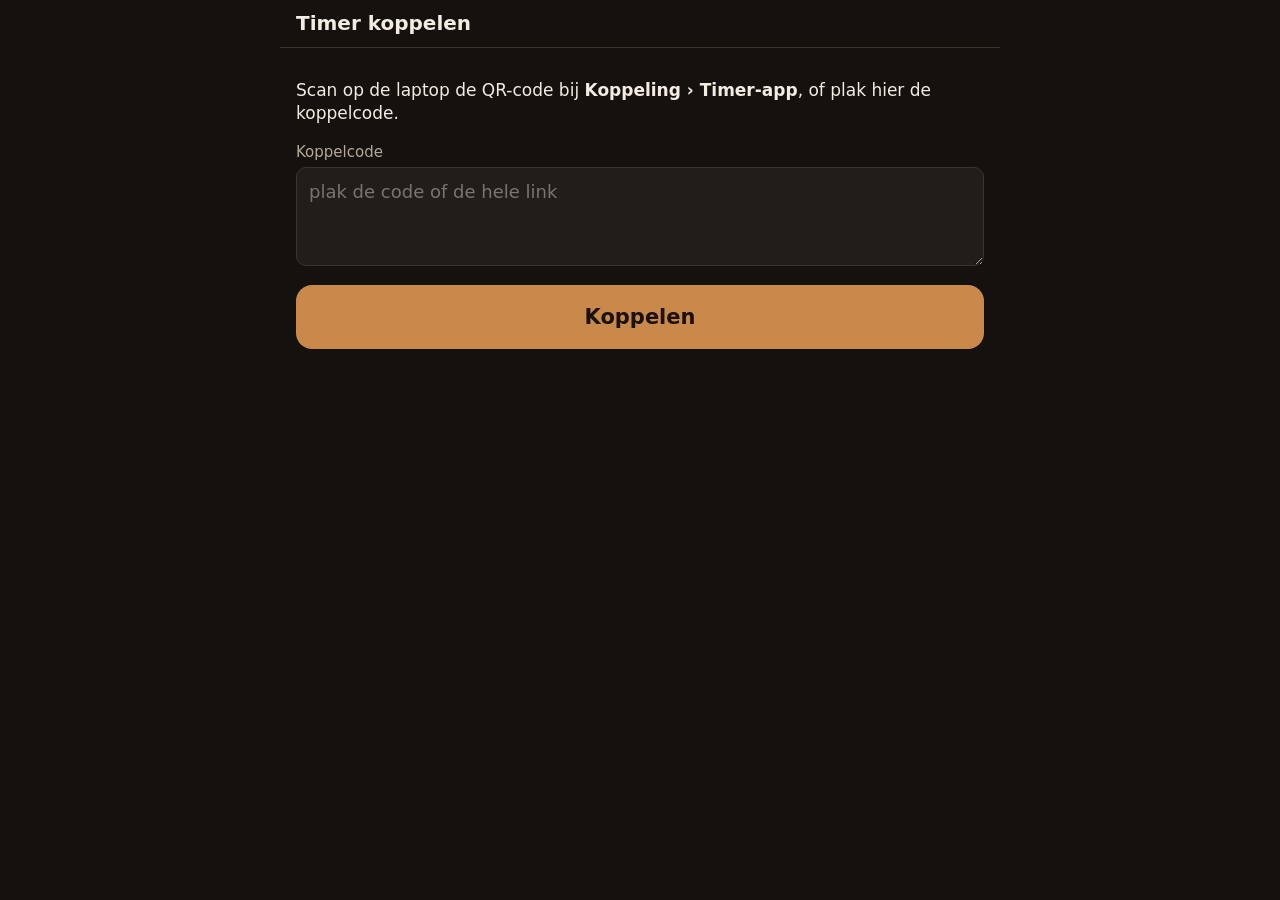
<file: timer.html>
<!doctype html>
<html lang="nl">
<head>
<meta charset="utf-8">
<meta name="viewport" content="width=device-width, initial-scale=1, viewport-fit=cover">
<!-- Timer-app voor de werkplaats: op de telefoon via https openen en "Zet op beginscherm" (zie KOPPELEN.md) -->
<meta name="apple-mobile-web-app-capable" content="yes">
<meta name="mobile-web-app-capable" content="yes">
<meta name="apple-mobile-web-app-status-bar-style" content="black-translucent">
<meta name="apple-mobile-web-app-title" content="Timer">
<meta name="theme-color" content="#14110e">
<meta name="format-detection" content="telephone=no">
<link rel="manifest" href="timer.webmanifest">
<link rel="apple-touch-icon" href="icons/timer-180.png">
<link rel="icon" type="image/png" href="icons/timer-192.png">
<title>Zaagplanner Timer</title>
<style>
  :root {
    --bg: #14110e; --vlak: #221d18; --vlak2: #2d2620; --lijn: #3d342b; --tekst: #f3ece3; --zacht: #b5a898;
    --hout: #c8894a; --oranje: #e8892b; --groen: #4caf6a; --rood: #d9534f; --geel: #e6c04a;
    color-scheme: dark;
  }
  * { box-sizing: border-box; -webkit-tap-highlight-color: transparent; }
  html, body { margin: 0; background: var(--bg); color: var(--tekst); font: 17px/1.35 system-ui, -apple-system, "Segoe UI", Roboto, sans-serif; }
  body { min-height: 100vh; min-height: 100dvh; }
  #timer { display: flex; flex-direction: column; min-height: 100vh; min-height: 100dvh; max-width: 720px; margin: 0 auto; padding-bottom: env(safe-area-inset-bottom); }
  button, input, textarea { font: inherit; color: inherit; }
  button { cursor: pointer; border: 0; background: var(--vlak2); border-radius: 12px; padding: 12px 16px; min-height: 48px; }
  button:disabled { opacity: .45; }
  input, textarea { width: 100%; background: var(--vlak); border: 1px solid var(--lijn); border-radius: 10px; padding: 12px; font-size: 18px; }
  input:focus, textarea:focus { outline: 2px solid var(--hout); border-color: transparent; }
  .tk { position: sticky; top: 0; z-index: 2; display: flex; align-items: center; justify-content: space-between; gap: 8px; padding: calc(10px + env(safe-area-inset-top)) 16px 10px; background: var(--bg); border-bottom: 1px solid var(--lijn); }
  .tk-l { display: flex; align-items: center; gap: 6px; min-width: 0; }
  .tk h1 { font-size: 20px; margin: 0; white-space: nowrap; overflow: hidden; text-overflow: ellipsis; }
  .tk-terug { font-size: 30px; line-height: 1; padding: 4px 14px 8px; background: transparent; }
  .tk-r { display: flex; gap: 6px; }
  .tk-knop { font-size: 22px; padding: 6px 14px; background: transparent; }
  .tm { flex: 1; padding: 14px 16px 18px; }
  .t-raster { display: grid; grid-template-columns: repeat(2, minmax(0, 1fr)); gap: 12px; }
  .t-raster.een { grid-template-columns: 1fr; }
  .t-tegel { display: flex; flex-direction: column; align-items: flex-start; justify-content: center; gap: 3px; min-height: 104px; padding: 16px; text-align: left; background: var(--vlak); border: 1px solid var(--lijn); border-radius: 16px; }
  .t-tegel b { font-size: 21px; }
  .t-tegel span { color: var(--tekst); }
  .t-tegel small { color: var(--zacht); font-size: 14px; }
  .t-tegel:active { background: var(--vlak2); }
  .t-tegel.af { border-color: var(--groen); }
  .t-tegel.af small { color: var(--groen); }
  .t-proj { min-height: 88px; }
  .t-ond { border-left: 6px solid var(--hout); }
  .o-opzetten, .o-montage { border-left-color: var(--zacht); }
  .t-sub { color: var(--zacht); margin: 0 0 12px; }
  .t-leeg { color: var(--zacht); text-align: center; padding: 30px 10px; }
  .t-fout { color: #ffb4a8; background: #3a1f1a; border-radius: 10px; padding: 10px 12px; }
  .t-ok { color: #b8f0c6; background: #1d3524; border-radius: 10px; padding: 10px 12px; margin: 0 0 12px; }
  .t-achteraf { background: #3a3120; color: var(--geel); border-radius: 10px; padding: 10px 12px; }
  .t-klein { color: var(--zacht); font-size: 14px; margin-top: 18px; }
  .t-link { background: none; padding: 4px 0; min-height: 0; color: var(--hout); text-decoration: underline; }
  .tl { display: block; margin: 0 0 14px; color: var(--zacht); font-size: 15px; }
  .tl input, .tl textarea { margin-top: 5px; color: var(--tekst); }
  .t-groot { display: block; width: 100%; min-height: 64px; font-size: 21px; font-weight: 700; border-radius: 16px; background: var(--hout); color: #1a120a; }
  .t-onder { position: sticky; bottom: 0; padding: 12px 16px calc(12px + env(safe-area-inset-bottom)); background: linear-gradient(transparent, var(--bg) 30%); }
  .t-loopt { display: flex; align-items: center; gap: 10px; width: calc(100% - 32px); margin: 12px 16px 0; text-align: left; background: #233024; border: 1px solid var(--groen); }
  .t-loopt span:nth-child(2) { flex: 1; min-width: 0; overflow: hidden; text-overflow: ellipsis; white-space: nowrap; }
  .t-stip { width: 12px; height: 12px; border-radius: 50%; background: var(--groen); animation: knip 1.4s infinite; flex: none; }
  .t-stip.p { background: var(--geel); animation: none; }
  @keyframes knip { 50% { opacity: .3; } }
  .t-mini { font-variant-numeric: tabular-nums; }
  /* stukken */
  .t-selbalk { display: flex; flex-wrap: wrap; align-items: center; gap: 8px; margin-bottom: 14px; }
  .t-selbalk button { min-height: 44px; padding: 8px 14px; }
  .t-leg { color: var(--zacht); font-size: 14px; display: inline-flex; align-items: center; gap: 6px; }
  .t-leg i { display: inline-block; width: 14px; height: 14px; border-radius: 4px; background: #6d655c; }
  .t-leg i.o { background: var(--oranje); margin-left: 8px; }
  .t-stukken { display: grid; grid-template-columns: repeat(2, minmax(0, 1fr)); gap: 10px; }
  .t-stuk { display: flex; flex-direction: column; align-items: center; justify-content: center; gap: 2px; min-height: 76px; padding: 8px; border: 2px solid #6d655c; background: transparent; color: var(--tekst); border-radius: 14px; }
  .t-stuk small { color: var(--zacht); font-size: 13px; }
  .t-stuk.zwaar { border-color: var(--oranje); }
  .t-stuk.op { background: #6d655c; color: #fff; }
  .t-stuk.op small { color: #eee; }
  .t-stuk.zwaar.op { background: var(--oranje); color: #1a120a; }
  .t-stuk.zwaar.op small { color: #3a240c; }
  .t-stukken:has(.klein) { grid-template-columns: repeat(auto-fill, minmax(64px, 1fr)); }
  .t-stuk.klein { min-height: 64px; font-size: 22px; }
  /* klok */
  .t-klokscherm { display: flex; flex-direction: column; text-align: center; }
  .t-klok { font-size: clamp(64px, 22vw, 132px); font-weight: 700; font-variant-numeric: tabular-nums; letter-spacing: -2px; margin: 18px 0 4px; }
  .t-klok.pauze { color: var(--geel); }
  .t-sinds { color: var(--zacht); margin: 0 0 22px; }
  .t-knoppen { display: grid; gap: 14px; margin-top: auto; }
  .t-knoppen .t-groot { min-height: 88px; font-size: 26px; }
  .t-pauze { background: var(--vlak2); color: var(--tekst); }
  .t-hervat { background: var(--groen); color: #08200f; }
  .t-klaar { background: var(--hout); }
  .t-vergeten { background: #3a3120; border: 1px solid var(--geel); border-radius: 14px; padding: 12px; text-align: left; }
  .t-vergeten input { width: auto; padding: 8px; }
  .t-rij { display: flex; flex-wrap: wrap; gap: 10px; align-items: center; margin-top: 10px; }
  .t-rij2 { display: grid; grid-template-columns: 1fr 1fr; gap: 10px; }
  /* aantal */
  .t-tijd { font-size: 18px; }
  .t-teller { display: grid; grid-template-columns: 80px 1fr 80px; gap: 10px; margin: 6px 0 14px; }
  .t-teller button { font-size: 34px; min-height: 76px; }
  .t-teller input { text-align: center; font-size: 38px; font-weight: 700; }
  .t-chips { display: flex; flex-wrap: wrap; gap: 8px; margin-bottom: 14px; }
  .t-chip { min-height: 44px; padding: 8px 14px; border: 1px solid var(--lijn); background: transparent; }
  .t-chip.op { background: var(--geel); color: #2a2208; border-color: var(--geel); }
  .t-check { display: flex; gap: 10px; align-items: center; margin: 0 0 14px; }
  .t-check input { width: 24px; height: 24px; }
  /* vandaag */
  .t-mrij { display: flex; justify-content: space-between; gap: 10px; width: 100%; text-align: left; background: var(--vlak); border: 1px solid var(--lijn); border-radius: 14px; padding: 12px 14px; margin-bottom: 10px; }
  .t-mrij span { display: flex; flex-direction: column; min-width: 0; }
  .t-mrij small { color: var(--zacht); font-size: 14px; }
  .t-mr { text-align: right; flex: none; }
  .t-mrij.open { display: block; }
  .t-prim { background: var(--hout); color: #1a120a; font-weight: 700; }
  .t-weg { background: #3a1f1a; color: #ffb4a8; margin-left: auto; }
  /* voet */
  .tv { position: sticky; bottom: 0; display: flex; flex-wrap: wrap; align-items: center; gap: 8px; padding: 10px 16px calc(10px + env(safe-area-inset-bottom)); background: var(--bg); border-top: 1px solid var(--lijn); }
  .tv button { min-height: 44px; padding: 8px 14px; }
  .tv-st { margin-left: auto; color: var(--groen); font-size: 14px; }
  .tv-st.uit { color: var(--geel); }
  @media (min-width: 560px) { .t-raster:not(.een) { grid-template-columns: repeat(3, minmax(0, 1fr)); } .t-stukken { grid-template-columns: repeat(3, minmax(0, 1fr)); } }
</style>
</head>
<body>
<div id="timer"></div>
<script src="js/cloud.js"></script>
<script src="js/werk.js"></script>
<script src="js/timer.js"></script>
<script>
  ZP.timer.scherm(document.getElementById('timer'));
  // offline openen (service worker) – alleen via http(s)
  if ('serviceWorker' in navigator && /^https?:$/.test(location.protocol)) navigator.serviceWorker.register('sw.js').catch(() => {});
</script>
</body>
</html>
</file>
